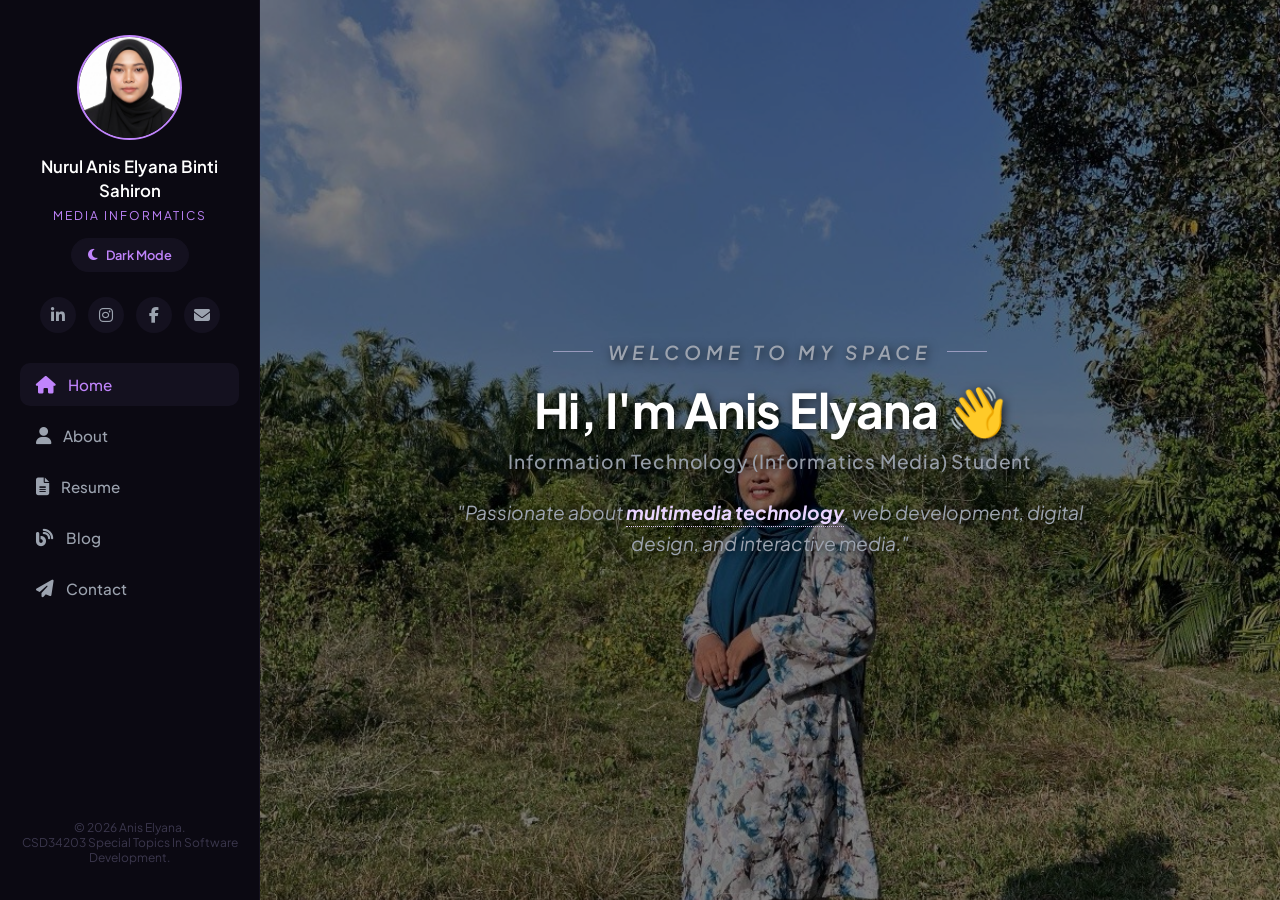
<file: index.html>
<!DOCTYPE html>
<html lang="ms">
<head>
    <meta charset="UTF-8">
    <meta name="viewport" content="width=device-width, initial-scale=1.0">
    <title>Portfolio Nurul Anis Elyana</title>
    <link rel="preconnect" href="https://fonts.googleapis.com">
    <link rel="preconnect" href="https://fonts.gstatic.com" crossorigin>
    <link href="https://fonts.googleapis.com/css2?family=Plus+Jakarta+Sans:wght@400;500;600;700&display=swap" rel="stylesheet">
    
    <link rel="stylesheet" href="style.css?v=12.6_premium">
    <link rel="stylesheet" href="https://cdnjs.cloudflare.com/ajax/libs/font-awesome/6.4.0/css/all.min.css">
    
    <style>
        :root {
            --hero-text-main: #ffffff;
            --hero-text-muted: rgba(255, 255, 255, 0.9);
            --hero-text-sub: rgba(255, 255, 255, 0.75);
            --hero-accent: #e9d5ff;
            --hero-shadow: 2px 2px 10px rgba(0, 0, 0, 0.7);
            --hero-line: rgba(233, 213, 255, 0.5);
            --hero-overlay-bg: rgba(0, 0, 0, 0.5);
            --hero-card-bg: rgba(255, 255, 255, 0.04);
            --hero-card-border: rgba(255, 255, 255, 0.08);
            --hero-pill-bg: rgba(255, 255, 255, 0.08);
            --hero-pill-border: rgba(255, 255, 255, 0.12);
            --card-gradient-accent: linear-gradient(135deg, #a78bfa, #7c3aed);
        }

        body.light-mode {
            --hero-text-main: #2d264d;
            --hero-text-muted: #433966;
            --hero-text-sub: #554a7c;
            --hero-accent: #7c3aed;
            --hero-shadow: none;
            --hero-line: rgba(124, 58, 237, 0.3);
            --hero-overlay-bg: rgba(255, 255, 255, 0.35);
            --hero-card-bg: rgba(45, 38, 77, 0.03);
            --hero-card-border: rgba(45, 38, 77, 0.08);
            --hero-pill-bg: rgba(45, 38, 77, 0.05);
            --hero-pill-border: rgba(45, 38, 77, 0.08);
            --card-gradient-accent: linear-gradient(135deg, #7c3aed, #4c1d95);
        }

        .premium-layout-card {
            background: var(--hero-card-bg);
            border: 1px solid var(--hero-card-border);
            border-radius: 16px;
            backdrop-filter: blur(10px);
            -webkit-backdrop-filter: blur(10px);
            transition: all 0.4s cubic-bezier(0.16, 1, 0.3, 1);
        }

        .premium-layout-card:hover {
            transform: translateY(-2px);
            border-color: rgba(167, 139, 250, 0.4);
            box-shadow: 0 12px 30px rgba(0, 0, 0, 0.2);
        }

        .hero-premium-card {
            backdrop-filter: blur(12px) saturate(160%);
            -webkit-backdrop-filter: blur(12px) saturate(160%);
            transition: all 0.4s cubic-bezier(0.16, 1, 0.3, 1);
        }
        
        .hero-premium-card:hover {
            transform: translateY(-4px);
            border-color: var(--hero-accent) !important;
            box-shadow: 0 10px 25px rgba(0,0,0,0.1);
        }

        .skill-pill {
            display: inline-flex;
            align-items: center;
            gap: 8px;
            background: var(--hero-pill-bg);
            border: 1px solid var(--hero-pill-border);
            color: var(--hero-text-main);
            padding: 8px 14px;
            border-radius: 30px;
            font-size: 0.85rem;
            font-weight: 500;
            transition: all 0.2s ease;
        }

        .skill-pill i {
            color: var(--hero-accent);
            font-size: 0.9rem;
        }

        .resume-badge {
            background: var(--hero-pill-bg);
            border: 1px solid var(--hero-pill-border);
            color: var(--hero-text-main);
            padding: 8px 12px;
            border-radius: 8px;
            font-size: 0.85rem;
            font-weight: 500;
            display: inline-flex;
            align-items: center;
            gap: 8px;
        }
        
        .competency-item {
            padding: 16px;
            border-radius: 12px;
            background: rgba(255, 255, 255, 0.01);
            border: 1px solid var(--hero-card-border);
        }
        
        .competency-item ul {
            margin: 8px 0 0 0;
            padding-left: 20px;
            color: var(--hero-text-sub);
            font-size: 0.9rem;
            line-height: 1.6;
        }
    </style>
</head>
<body>

    <aside class="sidebar">
        <div class="sidebar-profile">
            <div class="profile-img-container">
                <img src="images/profile.jpeg" alt="Anis" class="profile-img">
            </div>
            <h2>Nurul Anis Elyana Binti Sahiron</h2>
            <p class="profile-tag">Media Informatics</p>
            
            <button id="theme-toggle" class="theme-btn">
                <i class="fas fa-moon"></i> <span id="theme-text">Dark Mode</span>
            </button>
        </div>
        
        <div class="social-icons">
            <a href="https://www.linkedin.com/login" target="_blank" title="Log Masuk LinkedIn"><i class="fab fa-linkedin-in"></i></a>
            <a href="https://www.instagram.com/accounts/login/" target="_blank" title="Log Masuk Instagram"><i class="fab fa-instagram"></i></a>
            <a href="https://www.facebook.com/login/" target="_blank" title="Log Masuk Facebook"><i class="fab fa-facebook-f"></i></a>
            <a href="mailto:anisn3823@gmail.com" title="Emel Rasmi"><i class="fas fa-envelope"></i></a>
        </div>

        <nav class="nav-menu">
    <ul>
        <li><a href="#home"><i class="fas fa-home" style="margin-right: 12px;"></i><span class="menu-text">Home</span></a></li>
        <li><a href="#about"><i class="fas fa-user" style="margin-right: 12px;"></i><span class="menu-text">About</span></a></li>
        <li><a href="#resume"><i class="fas fa-file-alt" style="margin-right: 12px;"></i><span class="menu-text">Resume</span></a></li>
        <li><a href="#articles"><i class="fas fa-blog" style="margin-right: 12px;"></i><span class="menu-text">Blog</span></a></li>
        <li><a href="#contact"><i class="fas fa-paper-plane" style="margin-right: 12px;"></i><span class="menu-text">Contact</span></a></li>
    </ul>
</nav>

        <div class="sidebar-footer">
            <p>© 2026 Anis Elyana.<br>CSD34203 Special Topics In Software Development.</p>
        </div>
    </aside>
        
    <div class="content-container">
        
       <main class="page-section-hero" id="home">
    <div class="hero-overlay"></div>
    
    <div class="hero-text">
        <div class="welcome-container">
            <span class="hero-line-element"></span>
            <p class="welcome-sub">Welcome to my space</p>
            <span class="hero-line-element"></span>
        </div>

        <h1 class="hero-title">Hi, I'm Anis Elyana 👋</h1>
        
        <p class="hero-subtitle">Information Technology (Informatics Media) Student</p>
        
        <p class="hero-quote">
            "Passionate about <span class="highlight">multimedia technology</span>, web development, digital design, and interactive media."
        </p>
    </div>
</main>
       <!-- ==================== ABOUT SECTION ==================== -->
<section class="page-section" id="about" style="padding: 60px 0;">
    <h2 style="font-size: 2rem; font-weight: 700; letter-spacing: -0.5px; margin-bottom: 6px;">About Me</h2>
    <div style="width: 32px; height: 3px; background: var(--card-gradient-accent); border-radius: 2px; margin-bottom: 35px;"></div>
    
    <div class="wow-grid" style="display: flex; flex-direction: column; gap: 24px;">
        <!-- Kad Utama: Pengenalan Diri -->
        <div class="premium-layout-card" style="padding: 32px 36px;">
            <p style="line-height: 1.8; font-size: 1.05rem; margin-bottom: 20px; color: var(--hero-text-main);">
                My name is <strong style="color: var(--hero-accent); font-weight: 600;">Nurul Anis Elyana Binti Sahiron</strong>. I am a student of Bachelor of Information Technology (Media Informatics). I am interested in web development, multimedia, and augmented reality (AR) technology.
            </p>
            <p style="line-height: 1.8; font-size: 1.05rem; margin-bottom: 0; color: var(--hero-text-sub);">
                I enjoy learning new skills in programming, UI design, and software development. I am a hardworking and creative person who likes to explore new ideas and improve my technical skills for future career opportunities.
            </p>
        </div>

        <!-- Kad Bahagian Bawah -->
        <div style="display: flex; flex-wrap: wrap; gap: 24px; width: 100%;">
            <!-- Kad Kiri: Alatan Pembangunan & Multimedia -->
            <div class="premium-layout-card" style="flex: 1; min-width: 300px; padding: 28px 30px; position: relative; overflow: hidden;">
                <div style="position: absolute; left: 0; top: 0; bottom: 0; width: 4px; background: var(--card-gradient-accent);"></div>
                <h3 style="font-size: 1.15rem; font-weight: 700; margin-top: 0; margin-bottom: 14px; display: flex; align-items: center; gap: 12px; color: var(--hero-text-main);">
                    <span style="display: inline-flex; align-items: center; justify-content: center; width: 32px; height: 32px; background: rgba(167, 139, 250, 0.1); border-radius: 8px;">
                        <i class="fas fa-cubes" style="color: var(--hero-accent);"></i>
                    </span>
                    Development & Multimedia
                </h3>
                <p style="font-size: 0.95rem; color: var(--hero-text-sub); line-height: 1.7; margin: 0;">
                    Experience using Unity, Vuforia, Maya, Blender, Adobe Animate, and Canva for creating interactive, 3D assets, and multimedia experiences.
                </p>
            </div>
            
            <!-- Kad Kanan: Pengaturcaraan Web & GitHub -->
            <div class="premium-layout-card" style="flex: 1; min-width: 300px; padding: 28px 30px;">
                <h3 style="font-size: 1.15rem; font-weight: 700; margin-top: 0; margin-bottom: 14px; display: flex; align-items: center; gap: 12px; color: var(--hero-text-main);">
                    <span style="display: inline-flex; align-items: center; justify-content: center; width: 32px; height: 32px; background: rgba(167, 139, 250, 0.1); border-radius: 8px;">
                        <i class="fas fa-code" style="color: var(--hero-accent);"></i>
                    </span>
                    Web & Source Control
                </h3>
                <p style="font-size: 0.95rem; color: var(--hero-text-sub); line-height: 1.7; margin: 0;">
                    Proficient in foundational web technologies including HTML, CSS, and JavaScript, alongside Version Control using GitHub for academic projects.
                </p>
            </div>
        </div>
    </div>
</section>

        <!-- ==================== RESUME SECTION ==================== -->
        <section class="page-section" id="resume" style="padding: 60px 0;">
            <h2 style="font-size: 2rem; font-weight: 700; letter-spacing: -0.5px; margin-bottom: 6px;">Resume</h2>
            <div style="width: 32px; height: 3px; background: var(--card-gradient-accent); border-radius: 2px; margin-bottom: 35px;"></div>
            
            <div style="display: flex; flex-direction: column; gap: 30px;">
                
                <!-- 1. EDUCATION -->
                <div class="premium-layout-card" style="padding: 28px 30px;">
                    <h3 style="font-size: 1.2rem; font-weight: 700; margin-top: 0; margin-bottom: 16px; color: var(--hero-text-main); display: flex; align-items: center; gap: 10px;">
                        <i class="fas fa-graduation-cap" style="color: var(--hero-accent);"></i> Education
                    </h3>
                    <h4 style="font-size: 1.1rem; font-weight: 700; color: var(--hero-text-main); margin: 0 0 4px 0;">
                        Bachelor of Information Technology (Media Informatics) with Honours
                    </h4>
                    <p style="font-size: 0.95rem; color: var(--hero-text-sub); margin: 0 0 20px 0; font-weight: 500;">
                        Universiti Sultan Zainal Abidin (UniSZA) <span style="color: var(--hero-accent); margin-left: 8px;">• 2023 – 2027</span>
                    </p>
                    
                    <h5 style="font-size: 0.9rem; font-weight: 700; color: var(--hero-text-main); margin: 0 0 12px 0; text-transform: uppercase; letter-spacing: 0.5px;">
                        Areas of Study:
                    </h5>
                    <div style="display: flex; flex-wrap: wrap; gap: 10px;">
                        <span class="resume-badge"><i class="fas fa-photo-video" style="color: var(--hero-accent);"></i> Interactive Multimedia</span>
                        <span class="resume-badge"><i class="fas fa-mobile-alt" style="color: var(--hero-accent);"></i> Web and Mobile Application Development</span>
                        <span class="resume-badge"><i class="fas fa-window-restore" style="color: var(--hero-accent);"></i> UI/UX Design</span>
                        <span class="resume-badge"><i class="fas fa-vr-cardboard" style="color: var(--hero-accent);"></i> Augmented Reality (AR) & Virtual Reality (VR)</span>
                        <span class="resume-badge"><i class="fas fa-cubes" style="color: var(--hero-accent);"></i> Digital Content Creation</span>
                        <span class="resume-badge"><i class="fas fa-users" style="color: var(--hero-accent);"></i> Human-Computer Interaction</span>
                    </div>
                </div>

                <!-- 2. CAREER OBJECTIVE -->
                <div class="premium-layout-card" style="padding: 28px 32px;">
                    <h3 style="font-size: 1.2rem; font-weight: 700; margin-top: 0; margin-bottom: 14px; color: var(--hero-text-main); display: flex; align-items: center; gap: 10px;">
                        <i class="fas fa-bullseye" style="color: var(--hero-accent); font-size: 1.1rem;"></i> Career Objective
                    </h3>
                    <p style="font-size: 1rem; color: var(--hero-text-sub); line-height: 1.7; margin: 0;">
                        I am a Bachelor of Information Technology (Media Informatics) student with a strong interest in multimedia technology, interactive media development, UI/UX design, and Augmented Reality applications. I am passionate about creating engaging digital experiences that combine creativity and technology to solve real-world problems.
                    </p>
                </div>

                <!-- 3. CORE COMPETENCIES -->
                <div class="premium-layout-card" style="padding: 28px 30px;">
                    <h3 style="font-size: 1.2rem; font-weight: 700; margin-top: 0; margin-bottom: 20px; color: var(--hero-text-main); display: flex; align-items: center; gap: 10px;">
                        <i class="fas fa-tools" style="color: var(--hero-accent);"></i> Core Competencies
                    </h3>
                    
                    <div style="display: grid; grid-template-columns: repeat(auto-fit, minmax(300px, 1fr)); gap: 16px;">
                        <div class="competency-item">
                            <h4 style="font-size: 1rem; font-weight: 700; color: var(--hero-accent); margin: 0;">Augmented Reality Development</h4>
                            <ul>
                                <li>Developing AR applications using Unity 3D and Vuforia Engine</li>
                                <li>Creating interactive learning experiences with 3D content</li>
                                <li>Integrating digital content into real-world environments</li>
                            </ul>
                        </div>
                        <div class="competency-item">
                            <h4 style="font-size: 1rem; font-weight: 700; color: var(--hero-accent); margin: 0;">UI/UX Design</h4>
                            <ul>
                                <li>Designing intuitive and user-friendly interfaces</li>
                                <li>Creating wireframes, prototypes, and visual layouts</li>
                                <li>Developing modern flat-vector illustrations and digital assets</li>
                            </ul>
                        </div>
                        <div class="competency-item">
                            <h4 style="font-size: 1rem; font-weight: 700; color: var(--hero-accent); margin: 0;">Web Development</h4>
                            <ul>
                                <li>Building responsive websites using HTML, CSS, and JavaScript</li>
                                <li>Designing visually appealing and functional web interfaces</li>
                                <li>Implementing interactive features to enhance user experience</li>
                            </ul>
                        </div>
                        <div class="competency-item">
                            <h4 style="font-size: 1rem; font-weight: 700; color: var(--hero-accent); margin: 0;">Multimedia Production</h4>
                            <ul>
                                <li>Planning storyboards and organizing multimedia content</li>
                                <li>Producing and editing awareness and educational videos</li>
                                <li>Developing engaging multimedia presentations and digital content</li>
                            </ul>
                        </div>
                        <div class="competency-item">
                            <h4 style="font-size: 1rem; font-weight: 700; color: var(--hero-accent); margin: 0;">Virtual Reality Development</h4>
                            <ul>
                                <li>Designing immersive VR learning environments</li>
                                <li>Creating interactive virtual experiences using Unity 3D</li>
                                <li>Integrating 3D assets and user interactions in virtual spaces</li>
                            </ul>
                        </div>
                        <div class="competency-item">
                            <h4 style="font-size: 1rem; font-weight: 700; color: var(--hero-accent); margin: 0;">Digital Content Creation</h4>
                            <ul>
                                <li>Producing creative visual and multimedia materials</li>
                                <li>Designing content for educational and promotional purposes</li>
                                <li>Combining technology and creativity to communicate ideas effectively</li>
                            </ul>
                        </div>
                    </div>
                </div>

                <!-- 4. TOOLS & TECHNOLOGIES -->
                <div class="premium-layout-card" style="padding: 28px 32px;">
                    <h3 style="font-size: 1.2rem; font-weight: 700; margin-top: 0; margin-bottom: 20px; color: var(--hero-text-main); display: flex; align-items: center; gap: 10px;">
                        <i class="fas fa-laptop-code" style="color: var(--hero-accent);"></i> Tools & Technologies
                    </h3>
                    
                    <div style="display: grid; grid-template-columns: repeat(auto-fit, minmax(160px, 1fr)); gap: 20px;">
                        <div>
                            <h4 style="font-size: 0.85rem; color: var(--hero-text-muted); text-transform: uppercase; letter-spacing: 0.5px; margin: 0 0 10px 0;">AR/VR Dev</h4>
                            <div style="display: flex; flex-direction: column; gap: 6px;">
                                <span class="resume-badge"><i class="fab fa-unity" style="color:#4ade80;"></i> Unity 3D</span>
                                <span class="resume-badge"><i class="fas fa-cube" style="color:#60a5fa;"></i> Vuforia Engine</span>
                                <span class="resume-badge"><i class="fas fa-shapes" style="color:orange;"></i> Blender</span>
                                <span class="resume-badge"><i class="fas fa-bezier-curve" style="color:#2dd4bf;"></i> Maya</span>
                            </div>
                        </div>
                        <div>
                            <h4 style="font-size: 0.85rem; color: var(--hero-text-muted); text-transform: uppercase; letter-spacing: 0.5px; margin: 0 0 10px 0;">Programming</h4>
                            <div style="display: flex; flex-direction: column; gap: 6px;">
                                <span class="resume-badge"><i class="fas fa-code" style="color:#c084fc;"></i> C# Scripting</span>
                                <span class="resume-badge"><i class="fab fa-js-square" style="color:#fbbf24;"></i> JavaScript</span>
                            </div>
                        </div>
                        <div>
                            <h4 style="font-size: 0.85rem; color: var(--hero-text-muted); text-transform: uppercase; letter-spacing: 0.5px; margin: 0 0 10px 0;">Design Tools</h4>
                            <div style="display: flex; flex-direction: column; gap: 6px;">
                                <span class="resume-badge"><i class="fab fa-figma" style="color:#ff7262;"></i> Figma</span>
                                <span class="resume-badge"><i class="fas fa-pen-nib" style="color:#fbbf24;"></i> Illustrator</span>
                                <span class="resume-badge"><i class="fas fa-running" style="color:#f87171;"></i> Adobe Animate</span>
                            </div>
                        </div>
                        <div>
                            <h4 style="font-size: 0.85rem; color: var(--hero-text-muted); text-transform: uppercase; letter-spacing: 0.5px; margin: 0 0 10px 0;">Production</h4>
                            <div style="display: flex; flex-direction: column; gap: 6px;">
                                <span class="resume-badge"><i class="fas fa-video" style="color:#f87171;"></i> Video Production</span>
                                <span class="resume-badge"><i class="fas fa-map" style="color:#2dd4bf;"></i> Storyboarding</span>
                            </div>
                        </div>
                    </div>
                </div>

                <!-- 5. PROFESSIONAL SKILLS -->
                <div class="premium-layout-card" style="padding: 26px 28px;">
                    <h3 style="font-size: 1.15rem; font-weight: 700; margin-top: 0; margin-bottom: 16px; color: var(--hero-text-main); display: flex; align-items: center; gap: 10px;">
                        <i class="fas fa-star" style="color: var(--hero-accent);"></i> Professional Skills
                    </h3>
                    <div style="display: flex; flex-wrap: wrap; gap: 8px;">
                        <span class="skill-pill">Creative Problem Solving</span>
                        <span class="skill-pill">Team Collaboration</span>
                        <span class="skill-pill">Project Management</span>
                        <span class="skill-pill">Visual Communication</span>
                        <span class="skill-pill">Digital Content Creation</span>
                        <span class="skill-pill">Critical Thinking</span>
                        <span class="skill-pill">Presentation Skills</span>
                    </div>
                </div>

                <div style="text-align: center; margin-top: 10px;">
                    <a href="resume.pdf" download class="download-btn" style="padding: 12px 30px; font-weight: 600; letter-spacing: 0.5px;">
                        <i class="fas fa-download"></i> Download Full CV (PDF)
                    </a>
                </div>

            </div>
        </section>

        <!-- ==================== BLOG SECTION ==================== -->

       <section class="page-section" id="articles" style="padding: 60px 0;">
    <h2 style="font-size: 2rem; font-weight: 700; letter-spacing: -0.5px; margin-bottom: 6px;">Academic Projects & Insights</h2>
    <div style="width: 32px; height: 3px; background: var(--card-gradient-accent); border-radius: 2px; margin-bottom: 35px;"></div>
    
    <div class="wow-grid" style="display: grid; grid-template-columns: repeat(auto-fit, minmax(340px, 1fr)); gap: 24px;">
        
        <div class="premium-layout-card" style="padding: 0; position: relative; overflow: hidden;">
            <img src="gambar-ar.png" alt="AR Project" style="width: 100%; height: 180px; object-fit: cover;">
            <div style="padding: 24px;">
                <span style="display: inline-block; font-size: 0.75rem; font-weight: 700; text-transform: uppercase; color: var(--hero-accent); background: rgba(167, 139, 250, 0.1); padding: 4px 10px; border-radius: 6px; margin-bottom: 12px;">Augmented Reality</span>
                <h3 style="font-size: 1.2rem; font-weight: 700; margin: 0 0 12px 0; color: var(--hero-text-main);">AR IsyaratKu</h3>
                <p style="font-size: 0.95rem; color: var(--hero-text-sub); line-height: 1.6; margin-bottom: 16px;">An educational Augmented Reality application designed to help users learn sign language through interactive 3D experiences.</p>
                <a href="artikel-ar.html" style="color: var(--hero-accent); text-decoration: none; font-weight: 600; font-size: 0.9rem;">Read More →</a>
            </div>
        </div>

        <div class="premium-layout-card" style="padding: 0; position: relative; overflow: hidden;">
            <img src="gambar-3d.jpg" alt="3D Animation" style="width: 100%; height: 180px; object-fit: cover;">
            <div style="padding: 24px;">
                <span style="display: inline-block; font-size: 0.75rem; font-weight: 700; text-transform: uppercase; color: var(--hero-accent); background: rgba(167, 139, 250, 0.1); padding: 4px 10px; border-radius: 6px; margin-bottom: 12px;">3D Animation</span>
                <h3 style="font-size: 1.2rem; font-weight: 700; margin: 0 0 12px 0; color: var(--hero-text-main);">3D Room Transformation Animation</h3>
                <p style="font-size: 0.95rem; color: var(--hero-text-sub); line-height: 1.6; margin-bottom: 16px;">A messy room is transformed into a clean, organized, and attractive space using 3D animation techniques.</p>
                <a href="artikel-3d.html" style="color: var(--hero-accent); text-decoration: none; font-weight: 600; font-size: 0.9rem;">Read More →</a>
            </div>
        </div>

        <div class="premium-layout-card" style="padding: 0; position: relative; overflow: hidden;">
            <img src="gambar-web.jpg" alt="Web Dev" style="width: 100%; height: 180px; object-fit: cover;">
            <div style="padding: 24px;">
                <span style="display: inline-block; font-size: 0.75rem; font-weight: 700; text-transform: uppercase; color: var(--hero-accent); background: rgba(167, 139, 250, 0.1); padding: 4px 10px; border-radius: 6px; margin-bottom: 12px;">Web Development</span>
                <h3 style="font-size: 1.2rem; font-weight: 700; margin: 0 0 12px 0; color: var(--hero-text-main);">FluffyCones Website</h3>
                <p style="font-size: 0.95rem; color: var(--hero-text-sub); line-height: 1.6; margin-bottom: 16px;">A business website developed for an ice cream company, focusing on user experience and digital marketing.</p>
                <a href="artikel-web.html" style="color: var(--hero-accent); text-decoration: none; font-weight: 600; font-size: 0.9rem;">Read More →</a>
            </div>
        </div>

    </div>
</section>
        
<!-- ==================== CONTACT SECTION ==================== -->
<section class="page-section" id="contact" style="padding: 60px 0;">
    <h2 style="font-size: 2rem; font-weight: 700; letter-spacing: -0.5px; margin-bottom: 6px;">Contact Me</h2>
    <div style="width: 32px; height: 3px; background: var(--card-gradient-accent); border-radius: 2px; margin-bottom: 35px;"></div>

    <div class="wow-grid" style="display: flex; flex-wrap: wrap; gap: 32px; align-items: flex-start;">
        
        <div style="flex: 1; min-width: 280px; display: flex; flex-direction: column; gap: 20px;">
            
            <div class="premium-layout-card" style="padding: 24px 28px; display: flex; align-items: center; gap: 20px; position: relative; overflow: hidden;">
                <div style="position: absolute; left: 0; top: 0; bottom: 0; width: 4px; background: var(--card-gradient-accent);"></div>
                <span style="display: inline-flex; align-items: center; justify-content: center; width: 44px; height: 44px; background: rgba(167, 139, 250, 0.1); border-radius: 10px;">
                    <i class="fas fa-envelope" style="color: var(--hero-accent); font-size: 1.2rem;"></i>
                </span>
                <div>
                    <h4 style="margin: 0 0 4px 0; font-size: 0.9rem; text-transform: uppercase; letter-spacing: 1px; color: var(--hero-text-sub);">Email</h4>
                    <a href="mailto:anisn3823@gmail.com" style="color: var(--hero-text-main); font-size: 1.05rem; text-decoration: none; font-weight: 500; transition: color 0.2s;">anisn3823@gmail.com</a>
                </div>
            </div>

            <div class="premium-layout-card" style="padding: 24px 28px; display: flex; align-items: center; gap: 20px; position: relative; overflow: hidden;">
                <div style="position: absolute; left: 0; top: 0; bottom: 0; width: 4px; background: var(--card-gradient-accent);"></div>
                <span style="display: inline-flex; align-items: center; justify-content: center; width: 44px; height: 44px; background: rgba(167, 139, 250, 0.1); border-radius: 10px;">
                    <i class="fas fa-phone-alt" style="color: var(--hero-accent); font-size: 1.2rem;"></i>
                </span>
                <div>
                    <h4 style="margin: 0 0 4px 0; font-size: 0.9rem; text-transform: uppercase; letter-spacing: 1px; color: var(--hero-text-sub);">Phone Number</h4>
                    <a href="tel:+60133667229" style="color: var(--hero-text-main); font-size: 1.05rem; text-decoration: none; font-weight: 500; transition: color 0.2s;">+60 13-3667229</a>
                </div>
            </div>

        </div>

        <div class="premium-layout-card" style="flex: 1.5; min-width: 320px; padding: 36px;">
            <h3 style="font-size: 1.3rem; font-weight: 700; margin-top: 0; margin-bottom: 24px; color: var(--hero-text-main); display: flex; align-items: center; gap: 10px;">
                <i class="far fa-paper-plane" style="color: var(--hero-accent); font-size: 1.1rem;"></i> Send a Message
            </h3>
            
            <form action="#" method="POST" style="display: flex; flex-direction: column; gap: 20px;">
                <div style="display: flex; flex-direction: column; gap: 8px;">
                    <label style="font-size: 0.9rem; font-weight: 500; color: var(--hero-text-main);">Full Name</label>
                    <input type="text" class="contact-input" placeholder="Your Name" required 
                           style="width: 100%; padding: 12px 16px; background: rgba(255, 255, 255, 0.03); border: 1px solid rgba(255, 255, 255, 0.08); border-radius: 8px; color: #ffffff; font-size: 0.95rem; outline: none; box-sizing: border-box;">
                </div>

                <div style="display: flex; flex-direction: column; gap: 8px;">
                    <label style="font-size: 0.9rem; font-weight: 500; color: var(--hero-text-main);">Email Address</label>
                    <input type="email" class="contact-input" placeholder="your.email@example.com" required 
                           style="width: 100%; padding: 12px 16px; background: rgba(255, 255, 255, 0.03); border: 1px solid rgba(255, 255, 255, 0.08); border-radius: 8px; color: #ffffff; font-size: 0.95rem; outline: none; box-sizing: border-box;">
                </div>

                <div style="display: flex; flex-direction: column; gap: 8px;">
                    <label style="font-size: 0.9rem; font-weight: 500; color: var(--hero-text-main);">Message</label>
                    <textarea rows="5" class="contact-input" placeholder="Write your message here..." required 
                              style="width: 100%; padding: 12px 16px; background: rgba(255, 255, 255, 0.03); border: 1px solid rgba(255, 255, 255, 0.08); border-radius: 8px; color: #ffffff; font-size: 0.95rem; outline: none; resize: vertical; box-sizing: border-box; line-height: 1.5;"></textarea>
                </div>

                <button type="submit" class="btn-submit-contact" 
                        style="margin-top: 10px; align-self: flex-start; padding: 12px 28px; background: var(--card-gradient-accent); border: none; border-radius: 8px; color: #ffffff; font-size: 0.95rem; font-weight: 600; cursor: pointer; transition: opacity 0.2s; display: inline-flex; align-items: center; justify-content: center;">
                    Send Message
                </button>
            </form>
        </div>

    </div>
</section>

    <!-- ==================== JAVASCRIPT LOGIC ==================== -->
    <script>
        function kemaskiniMenuAktif() {
            const hash = window.location.hash || '#home';
            document.querySelectorAll('.nav-menu ul li').forEach(li => {
                const link = li.querySelector('a');
                if (link && link.getAttribute('href') === hash) {
                    li.classList.add('active');
                } else {
                    li.classList.remove('active');
                }
            });
        }
        window.addEventListener('hashchange', kemaskiniMenuAktif);
        window.addEventListener('load', kemaskiniMenuAktif);

        const themeToggleBtn = document.getElementById('theme-toggle');
        const themeIcon = themeToggleBtn.querySelector('i');
        const themeText = document.getElementById('theme-text');

        if (localStorage.getItem('theme') === 'light') {
            document.body.classList.add('light-mode');
            themeIcon.classList.replace('fa-moon', 'fa-sun');
            themeText.textContent = 'Light Mode';
        }

        themeToggleBtn.addEventListener('click', () => {
            document.body.classList.toggle('light-mode');
            
            if (document.body.classList.contains('light-mode')) {
                themeIcon.classList.replace('fa-moon', 'fa-sun');
                themeText.textContent = 'Light Mode';
                localStorage.setItem('theme', 'light');
            } else {
                themeIcon.classList.replace('fa-sun', 'fa-moon');
                themeText.textContent = 'Dark Mode';
                localStorage.setItem('theme', 'dark');
            }
        });
    </script>

    
</body>
</html>
</file>
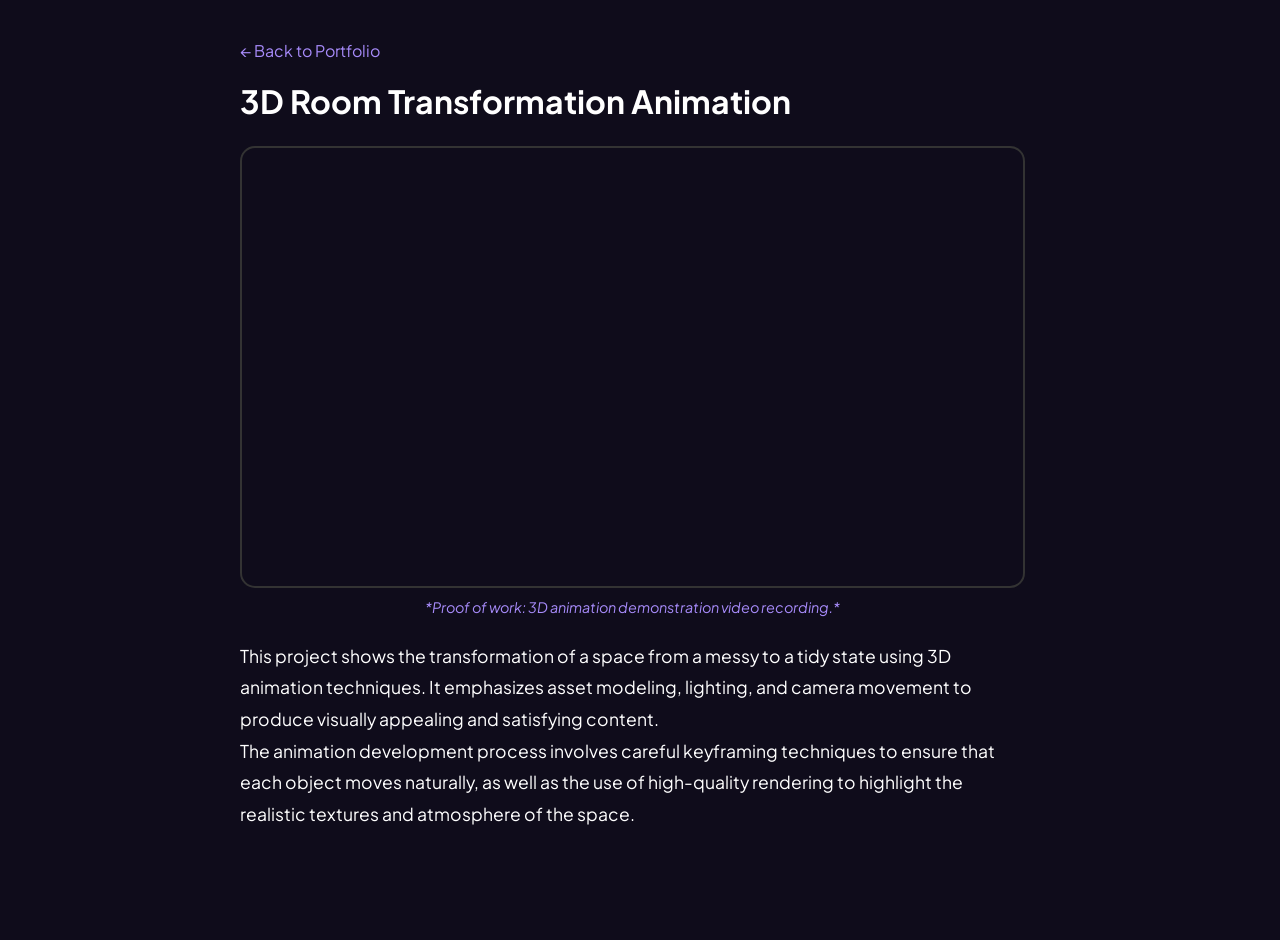
<file: artikel-3d.html>
<!DOCTYPE html>
<html>
<head>
    <title>3D Room Transformation | Project Details</title>
    <link rel="stylesheet" href="style.css">
    <style>
        /* Styling Scrollbar untuk nampak moden */
        .content-container::-webkit-scrollbar { width: 8px; }
        .content-container::-webkit-scrollbar-track { background: #1e1b39; border-radius: 10px; }
        .content-container::-webkit-scrollbar-thumb { background: #a78bfa; border-radius: 10px; }
        .content-container::-webkit-scrollbar-thumb:hover { background: #8b5cf6; }
    </style>
</head>
<body style="padding: 40px; background: #0f0c1b; color: #fff; font-family: sans-serif; height: 100vh; overflow: hidden;">

    <div class="content-container" style="max-width: 800px; margin: auto; height: 90vh; overflow-y: auto; padding-right: 15px;">
        
        <a href="index.html#articles" style="color: #a78bfa; text-decoration: none;">← Back to Portfolio</a>
        
        <h1 style="margin-top: 20px;">3D Room Transformation Animation</h1>
        
        <div style="margin: 25px 0; text-align: center;">
            <div style="width: 100%; aspect-ratio: 16/9; border: 2px solid #333; border-radius: 15px; overflow: hidden;">
                <iframe width="100%" height="100%" 
                    src="https://www.youtube.com/embed/bRi2RkTkR80" 
                    title="YouTube video player" frameborder="0" 
                    allow="accelerometer; autoplay; clipboard-write; encrypted-media; gyroscope; picture-in-picture" 
                    allowfullscreen>
                </iframe>
            </div>
            <p style="font-size: 0.9rem; color: #a78bfa; margin-top: 10px; font-style: italic;">
                *Proof of work: 3D animation demonstration video recording.*
            </p>
        </div>

        <p style="font-size: 1.1rem; line-height: 1.8;">
            This project shows the transformation of a space from a messy to a tidy state using 3D animation techniques. It emphasizes asset modeling, lighting, and camera movement to produce visually appealing and satisfying content.
        </p>

        <p style="font-size: 1.1rem; line-height: 1.8;">
           The animation development process involves careful keyframing techniques to ensure that each object moves naturally, as well as the use of high-quality rendering to highlight the realistic textures and atmosphere of the space.
        </p>
    </div>

</body>
</html>
</file>
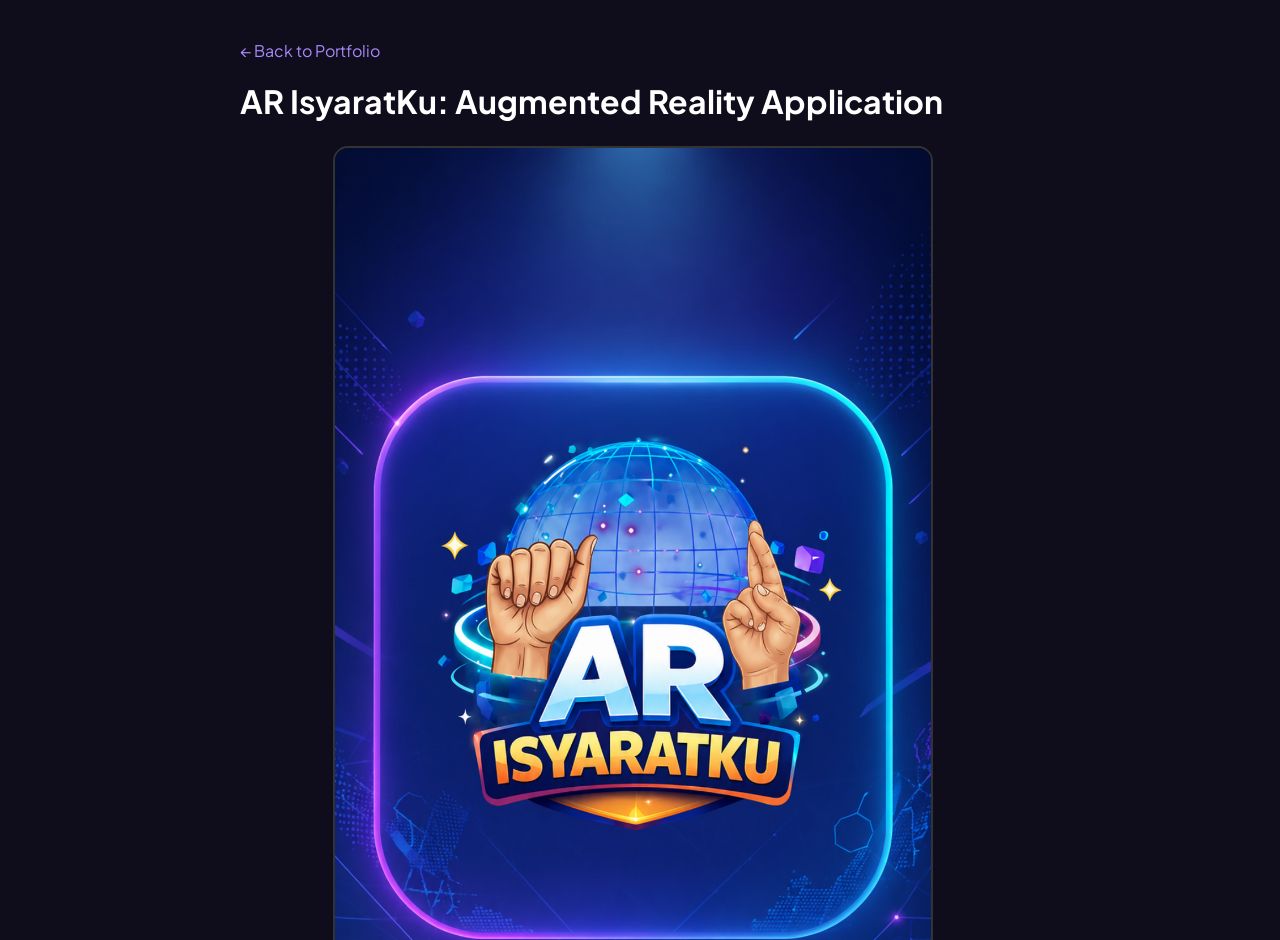
<file: artikel-ar.html>
<!DOCTYPE html>
<html>
<head>
    <title>AR IsyaratKu | Project Details</title>
    <link rel="stylesheet" href="style.css">
    <style>
        /* Styling Scrollbar untuk nampak moden */
        .content-container::-webkit-scrollbar { width: 8px; }
        .content-container::-webkit-scrollbar-track { background: #1e1b39; border-radius: 10px; }
        .content-container::-webkit-scrollbar-thumb { background: #a78bfa; border-radius: 10px; }
        .content-container::-webkit-scrollbar-thumb:hover { background: #8b5cf6; }
    </style>
</head>
<body style="padding: 40px; background: #0f0c1b; color: #fff; font-family: sans-serif; height: 100vh; overflow: hidden;">

    <div class="content-container" style="max-width: 800px; margin: auto; height: 90vh; overflow-y: auto; padding-right: 15px;">
        
        <a href="index.html#articles" style="color: #a78bfa; text-decoration: none;">← Back to Portfolio</a>
        
        <h1 style="margin-top: 20px;">AR IsyaratKu: Augmented Reality Application</h1>
        
        <div style="margin: 25px 0; text-align: center;">
            <img src="gambar-ar.png" alt="AR IsyaratKu Demo" 
                 style="width: 100%; max-width: 600px; border-radius: 15px; border: 2px solid #333; display: block; margin: 0 auto;">
            <p style="font-size: 0.9rem; color: #a78bfa; margin-top: 10px; font-style: italic;">
                *Proof of work: Real-time interaction exposure using Unity & Vuforia.*
            </p>
        </div>

        <p style="font-size: 1.1rem; line-height: 1.8;">
            This is an educational application that helps users learn Malaysian Sign Language (BIM). Powered by Unity and Vuforia technology, this application detects 3D hand movements to provide an interactive and effective learning experience.
        </p>

        <p style="font-size: 1.1rem; line-height: 1.8;">
            This project includes research phases, 3D model development, and C# code integration to ensure accurate movement detection. The application has been tested with various lighting angles to ensure maximum usability for people with disabilities.
    </div>

</body>
</html>
</file>
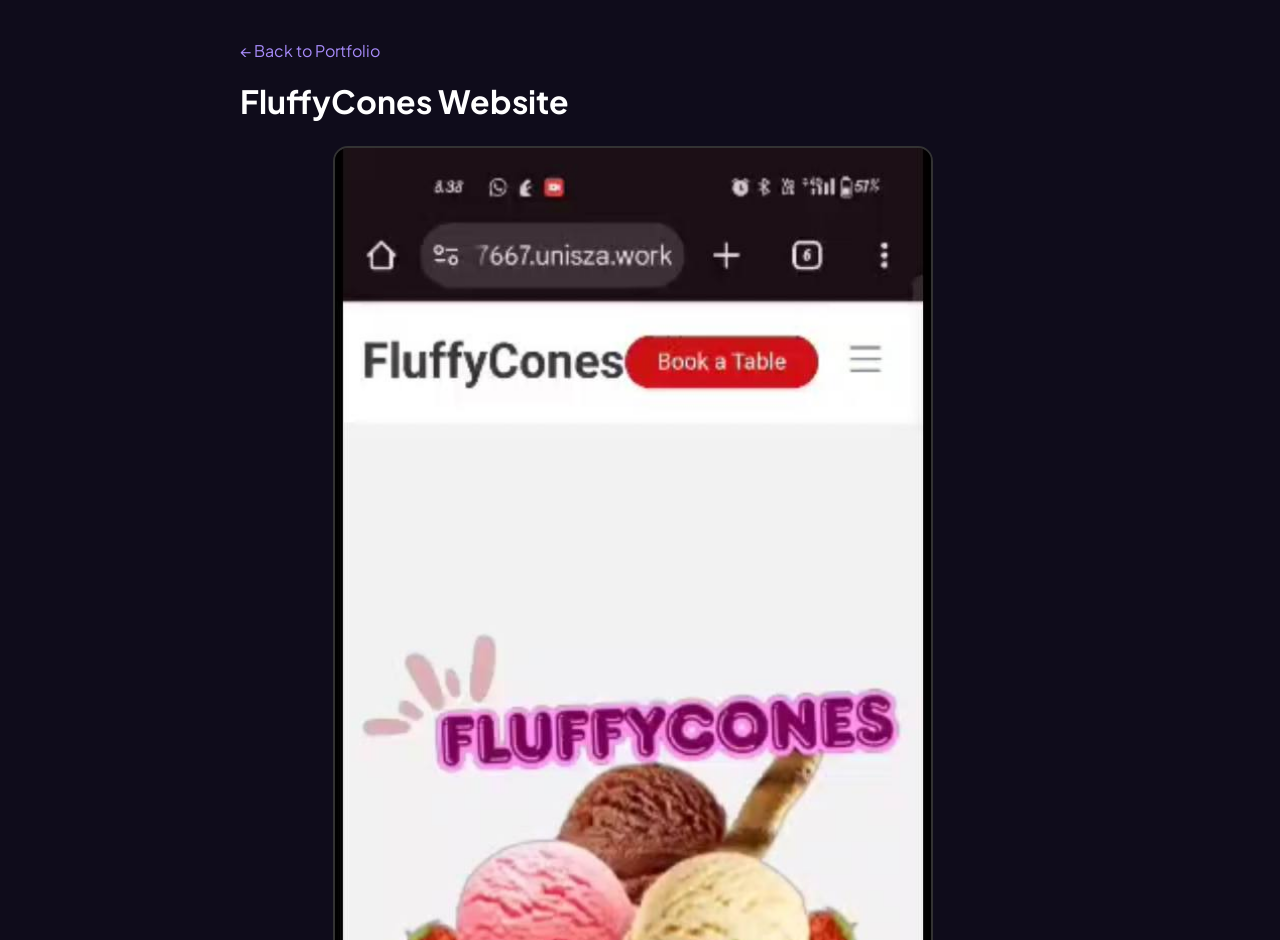
<file: artikel-web.html>
<!DOCTYPE html>
<html>
<head>
    <title>FluffyCones Website | Project Details</title>
    <link rel="stylesheet" href="style.css">
    <style>
        /* Styling Scrollbar untuk nampak moden dan sepadan dengan tema */
        .content-container::-webkit-scrollbar { width: 8px; }
        .content-container::-webkit-scrollbar-track { background: #1e1b39; border-radius: 10px; }
        .content-container::-webkit-scrollbar-thumb { background: #a78bfa; border-radius: 10px; }
        .content-container::-webkit-scrollbar-thumb:hover { background: #8b5cf6; }
    </style>
</head>
<body style="padding: 40px; background: #0f0c1b; color: #fff; font-family: sans-serif; height: 100vh; overflow: hidden;">

    <div class="content-container" style="max-width: 800px; margin: auto; height: 90vh; overflow-y: auto; padding-right: 15px;">
        
        <a href="index.html#articles" style="color: #a78bfa; text-decoration: none;">← Back to Portfolio</a>
        
        <h1 style="margin-top: 20px;">FluffyCones Website</h1>
        
        <div style="margin: 25px 0; text-align: center;">
            <img src="gambar-web.jpg" alt="FluffyCones Website Demo" 
                 style="width: 100%; max-width: 600px; border-radius: 15px; border: 2px solid #333; display: block; margin: 0 auto;">
            <p style="font-size: 0.9rem; color: #a78bfa; margin-top: 10px; font-style: italic;">
                *Proof of work: FluffyCones website interface focused on UX.*
            </p>
        </div>

        <p style="font-size: 1.1rem; line-height: 1.8;">
            This business website was developed specifically for an ice cream company to increase its online presence. The main focus of this project was on user-friendly design (UX), responsiveness across all devices, and integration of digital marketing strategies to attract customers.
        </p>

        <p style="font-size: 1.1rem; line-height: 1.8;">
            Key features include interactive menu display, simple ordering system, and website speed optimization to ensure a smooth user experience.
        </p>
    </div>

</body>
</html>
</file>
<file: style.css>
/* ==========================================================================
   0. IMPORT FONT PREMIUM & PEMBOLEHUBAH TEMA
   ========================================================================== */
@import url('https://fonts.googleapis.com/css2?family=Plus+Jakarta+Sans:wght@400;500;600;700&display=swap');

:root {
    --bg-primary: #050408;
    --bg-sidebar: #0b0912;
    --bg-card: #0b0912;
    --bg-container: #14111f;
    --text-main: #ffffff;
    --text-muted: #9ca3af;
    --border-color: #14111f;
    --accent-color: #c084fc;
    --accent-hover: #b388ff;
    --card-glow: rgba(192, 132, 252, 0.15);
}

/* Tetapan warna apabila Mod Cerah diaktifkan */
body.light-mode {
    --bg-primary: #f4f2f8;
    --bg-sidebar: #eadef7;
    --bg-card: #ffffff;
    --bg-container: #ede4f9;
    --text-main: #1c1921;
    --text-muted: #575361;
    --border-color: #d1c4e9;
    --accent-color: #7c4dff;
    --accent-hover: #6200ea;
    --card-glow: rgba(124, 77, 255, 0.12);
}

/* Gaya Butang Penukar Tema (Theme Toggle Button) */
.theme-btn {
    margin-top: 15px;
    background-color: var(--bg-container);
    color: var(--accent-color);
    border: 1px solid var(--border-color);
    padding: 8px 16px;
    border-radius: 20px;
    cursor: pointer;
    font-size: 0.8rem;
    font-weight: 600;
    display: inline-flex;
    align-items: center;
    gap: 8px;
    transition: all 0.3s cubic-bezier(0.25, 1, 0.5, 1);
}

.theme-btn:hover {
    transform: translateY(-2px) scale(1.02);
    box-shadow: 0 4px 12px var(--card-glow);
}


/* ==========================================================================
   1. STRUKTUR UTAMA & RUANG DESKTOP
   ========================================================================== */
* {
    margin: 0;
    padding: 0;
    box-sizing: border-box;
    font-family: 'Plus Jakarta Sans', 'Segoe UI', sans-serif;
}

body {
    display: flex;
    background-color: var(--bg-primary);
    color: var(--text-main);
    height: auto;
    overflow-y: auto;
    transition: background-color 0.4s ease, color 0.4s ease;
}

.sidebar {
    width: 260px;
    background-color: var(--bg-sidebar);
    display: flex;
    flex-direction: column;
    align-items: center;
    padding: 35px 20px;
    border-right: 1px solid var(--border-color);
    flex-shrink: 0;
    z-index: 100;
    transition: background-color 0.4s ease, border-color 0.4s ease;
}

.sidebar-profile {
    text-align: center;
    margin-bottom: 25px;
    width: 100%;
}

.profile-img-container {
    width: 105px;
    height: 105px;
    border-radius: 50%;
    border: 2px solid var(--accent-color);
    margin: 0 auto 15px auto;
    background-color: var(--bg-container);
    overflow: hidden;
    transition: border-color 0.4s ease;
}

.profile-img {
    width: 100%;
    height: 100%;
    object-fit: cover;
}

.sidebar-profile h2 {
    font-size: 1.05rem;
    font-weight: 600;
    line-height: 1.4;
}

.profile-tag {
    font-size: 0.75rem;
    color: var(--accent-color);
    text-transform: uppercase;
    letter-spacing: 2px;
    margin-top: 6px;
    transition: color 0.4s ease;
}

.social-icons {
    display: flex;
    gap: 12px;
    margin-bottom: 30px;
}

.social-icons a {
    color: var(--text-muted);
    background-color: var(--bg-container);
    width: 36px;
    height: 36px;
    border-radius: 50%;
    display: flex;
    justify-content: center;
    align-items: center;
    text-decoration: none;
    transition: all 0.3s cubic-bezier(0.25, 1, 0.5, 1);
}

.social-icons a:hover {
    color: #ffffff;
    background-color: var(--accent-color);
    transform: translateY(-3px);
}

body.light-mode .social-icons a:hover {
    color: #ffffff;
}

.nav-menu {
    width: 100%;
    flex-grow: 1;
}

.nav-menu ul {
    list-style: none;
}

.nav-menu ul li {
    margin-bottom: 8px;
}

.nav-menu ul li a {
    display: flex;
    align-items: center;
    padding: 12px 16px;
    color: var(--text-muted);
    text-decoration: none;
    font-size: 0.95rem;
    font-weight: 500;
    border-radius: 10px;
    transition: all 0.3s ease;
}

.nav-menu ul li.active a,
.nav-menu ul li:hover a {
    background-color: var(--bg-container);
    color: var(--accent-color);
}

.menu-icon {
    margin-right: 15px;
    font-size: 1.1rem;
}

.sidebar-footer {
    text-align: center;
    font-size: 0.75rem;
    color: #3b374d;
    transition: color 0.4s ease;
}

body.light-mode .sidebar-footer {
    color: #8c82a6;
}

/* --- KONTENA KANDUNGAN & ANIMASI GELESERAN --- */
.content-container {
    flex-grow: 1;
    min-height: 100vh;   /* Tukar 'height' kepada 'min-height' */
    position: relative;
    overflow-y: auto;
}

.page-section, 
.page-section-hero {
    position: absolute;
    top: 0;
    left: 0;
    width: 100%;
    height: 100vh;
    padding: 80px 55px;
    background-color: var(--bg-primary);
    opacity: 0;
    pointer-events: none;
    z-index: 1;
    overflow-y: auto;
    /* Animasi Aliran Premium: Fade In + Sikit Naik Ke Atas */
    transform: translateY(25px);
    transition: opacity 0.6s cubic-bezier(0.25, 1, 0.5, 1), 
                transform 0.6s cubic-bezier(0.25, 1, 0.5, 1), 
                background-color 0.4s ease;
}

.page-section-hero {
    background: url('images/background.jpg') no-repeat center center/cover;
    display: flex;
    justify-content: center;
    align-items: center;
    padding: 0 20px;
}

/* DIKEMASKINI: Diturunkan kepada 0.45 supaya gambar belakang lebih menonjol */
.hero-overlay {
    position: absolute;
    top: 0;
    left: 0;
    width: 100%;
    height: 100%;
    background: rgba(5, 4, 8, 0.45);
    z-index: 1;
    transition: background-color 0.4s ease;
}

/* DIKEMASKINI: Diturunkan kepada 0.45 dalam Light Mode supaya imej di imej_c18710.jpg kelihatan jelas */
body.light-mode .hero-overlay {
    background: rgba(244, 242, 248, 0.45);
}

/* DIKEMASKINI: Tambah text-shadow supaya teks kekal kontras tinggi dan mudah dibaca */
.hero-text {
    position: relative;
    z-index: 2;
    text-align: center;
    text-shadow: 0 2px 10px rgba(0, 0, 0, 0.3);
}

/* Memastikan teks tajuk utama menyerlah di atas imej latar */
body.light-mode .hero-text h1 {
    color: #1c1921;
    text-shadow: 0 1px 8px rgba(255, 255, 255, 0.8);
}

body.light-mode .hero-text p {
    color: #33303c;
    font-weight: 500;
}

.hero-text h1 {
    font-size: 3rem;
    font-weight: bold;
    margin-bottom: 12px;
}

.hero-text p {
    font-size: 1.2rem;
    color: var(--text-muted);
}

.highlight {
    color: var(--accent-color);
    transition: color 0.4s ease;
}

.page-section h2 {
    font-size: 2.2rem;
    margin-bottom: 8px;
}

.section-line {
    width: 40px;
    height: 4px;
    background-color: var(--accent-color);
    margin-bottom: 25px;
    border-radius: 2px;
    transition: background-color 0.4s ease;
}

/* Kotak kandungan dalaman premium */
.card-glass-inside {
    background-color: var(--bg-card);
    padding: 30px;
    border-radius: 16px;
    border: 1px solid var(--border-color);
    transition: background-color 0.4s ease, border-color 0.4s ease;
}

.page-section p {
    font-size: 1.05rem;
    color: var(--text-muted);
    line-height: 1.8;
}

.download-btn {
    display: inline-block;
    padding: 12px 24px;
    background-color: var(--accent-color);
    color: #050408;
    text-decoration: none;
    font-weight: bold;
    border-radius: 8px;
    margin-top: 20px;
    transition: all 0.3s cubic-bezier(0.25, 1, 0.5, 1);
}

body.light-mode .download-btn {
    color: #ffffff;
}

.download-btn:hover {
    transform: translateY(-3px);
    background-color: var(--accent-hover);
    box-shadow: 0 8px 20px var(--card-glow);
}

/* Kitaran pengaktifan target halaman */
.page-section:target, 
.page-section-hero:target {
    opacity: 1;
    pointer-events: auto;
    z-index: 10;
    transform: translateY(0);
}

body:not(:has(:target)) #home {
    opacity: 1;
    pointer-events: auto;
    z-index: 5;
    transform: translateY(0);
}


/* ==========================================================================
   2. SISTEM GRID (WOW-GRID) & KAD INTERAKTIF DENGAN KESAN GLOW
   ========================================================================== */
.wow-grid {
    display: grid;
    grid-template-columns: repeat(auto-fit, minmax(300px, 1fr));
    gap: 20px;
    margin-top: 20px;
}

.wow-card {
    background-color: var(--bg-card);
    border: 1px solid var(--border-color);
    padding: 30px;
    border-radius: 12px;
    position: relative;
    overflow: hidden;
    transition: all 0.4s cubic-bezier(0.25, 1, 0.5, 1);
}

.wow-card.full-width {
    grid-column: 1 / -1;
}

.wow-card h3 {
    font-size: 1.3rem;
    color: var(--text-main);
    margin-bottom: 15px;
    display: flex;
    align-items: center;
    gap: 10px;
}

.wow-card h3 i {
    color: var(--accent-color);
    transition: color 0.4s ease;
}

.project-tag {
    display: inline-block;
    font-size: 0.75rem;
    background-color: var(--bg-container);
    color: var(--accent-color);
    padding: 4px 10px;
    border-radius: 20px;
    margin-bottom: 12px;
    font-weight: 600;
    text-transform: uppercase;
    letter-spacing: 1px;
    border: 1px solid var(--border-color);
    transition: all 0.4s ease;
}

/* Kesan Neon Hover Premium untuk Kad Interaktif */
.wow-card.interactive {
    cursor: pointer;
}

.wow-card.interactive:hover {
    transform: translateY(-8px);
    border-color: var(--accent-color);
    box-shadow: 0 15px 30px var(--card-glow), 0 0 15px rgba(192, 132, 252, 0.05);
}

/* Gaya Khas Fail Hubungan Mini (Contact Cards) */
.contact-mini-card {
    transition: all 0.4s cubic-bezier(0.25, 1, 0.5, 1);
}

body.light-mode .contact-mini-card {
    background: var(--bg-container) !important;
}

.contact-mini-card:hover {
    transform: translateY(-5px);
    border-color: var(--accent-color) !important;
    box-shadow: 0 10px 22px var(--card-glow);
}

.contact-mini-card a:hover {
    text-decoration: underline !important;
    color: var(--accent-color) !important;
}

body.light-mode #contact .wow-card.full-width {
    background: var(--bg-card) !important;
    border-color: var(--border-color) !important;
}


/* ==========================================================================
   3. REKA BENTUK RESPONSIF UNIK: HORIZONTAL SLIDE TRACK (KHAS PHONE)
   ========================================================================== */
@media (max-width: 768px) {
    body {
        flex-direction: column;
        overflow-y: auto;
        height: auto;
    }

    /* --- Blok Profil Atas Ringkas --- */
    .sidebar {
        width: 100%;
        height: auto;
        padding: 25px 20px 10px 20px;
        border-right: none;
        border-bottom: none;
        background-color: var(--bg-primary);
    }

    .profile-img-container {
        width: 75px;
        height: 75px;
        margin-bottom: 10px;
    }

    .sidebar-profile h2 {
        font-size: 1.15rem;
    }

    .profile-tag {
        font-size: 0.7rem;
        margin-top: 3px;
    }

    .social-icons {
        margin-top: 8px;
        margin-bottom: 15px;
        gap: 12px;
    }

    .social-icons a {
        background-color: var(--bg-card);
        width: 32px;
        height: 32px;
        font-size: 13px;
    }

    .sidebar-footer {
        display: none;
    }

    /* --- SISTEM MENU KREATIF: HORIZONTAL SLIDE TRACK --- */
    .nav-menu {
        width: 100%;
        overflow-x: auto;
        white-space: nowrap;
        padding: 5px 0 12px 0;
        -webkit-overflow-scrolling: touch;
    }
    
    .nav-menu::-webkit-scrollbar {
        display: none;
    }

    .nav-menu ul {
        display: inline-flex;
        flex-direction: row;
        gap: 8px;
        padding: 0 15px;
    }

    .nav-menu ul li {
        margin-bottom: 0;
        display: inline-block;
    }

    .nav-menu ul li a {
        display: flex;
        align-items: center;
        padding: 8px 16px;
        background-color: var(--bg-card);
        color: var(--text-muted);
        border-radius: 25px;
        border: 1px solid var(--border-color);
        font-size: 0.85rem;
    }

    .menu-icon {
        margin-right: 6px;
        font-size: 0.95rem;
    }

    /* Kesan Menyala Kapsul Aktif */
    .nav-menu ul li.active a {
        background-color: var(--bg-container);
        color: var(--accent-color);
        border: 1px solid var(--accent-color);
        font-weight: bold;
        text-shadow: 0 0 8px rgba(192, 132, 252, 0.4);
    }

    body.light-mode .nav-menu ul li.active a {
        text-shadow: none;
    }

    /* --- KONTENA KANDUNGAN: FLOATING CANVAS LOOK --- */
    .content-container {
        width: 100%;
        height: calc(100vh - 260px); /* Meluaskan sikit ruang bagi butang tema */
        padding: 0 15px 15px 15px;
    }

    .page-section, 
    .page-section-hero {
        height: 100%;
        padding: 25px 20px;
        border-radius: 16px;
    }

    .page-section-hero .hero-text h1 {
        display: none;
    }

    .page-section-hero .hero-text p {
        font-size: 1rem;
    }

    .card-glass-inside {
        padding: 20px;
    }

    body.light-mode .card-glass-inside {
        background-color: var(--bg-container);
    }

    .page-section h2 {
        font-size: 1.5rem;
    }

    .page-section p {
        font-size: 0.95rem;
    }

    .wow-grid {
        grid-template-columns: 1fr;
        gap: 15px;
    }

    /* Khas paparan telefon mudah alih untuk kad hubungan */
    #contact .wow-grid div[style*="display: inline-block"] {
        width: 100%;
        margin: 10px 0 0 0;
    }
}
/* Memberi jarak antara ikon menu di sidebar dan teks */
.nav-menu ul li a i {
    margin-right: 12px;
    font-size: 1.1rem; /* Mengimbangi saiz ikon supaya nampak sepadan dengan teks */
}

/* ==========================================================================
   DESAIN HERO/HOME SECTION (DESKTOP & MOBILE FRIENDLY)
   ========================================================================== */
.page-section-hero {
  position: relative;
  transition: all 0.4s ease;
  padding: 80px 24px;
  height: 100vh; /* Satu skrin penuh pada desktop */
  display: flex;
  align-items: center;
  justify-content: center;
  overflow: hidden; /* Kemas pada desktop */
}

.hero-overlay {
  position: absolute;
  top: 0;
  left: 0;
  width: 100%;
  height: 100%;
  background: var(--hero-overlay-bg);
  z-index: 1;
  transition: all 0.4s ease;
}

.hero-text {
  z-index: 2;
  position: relative;
  text-shadow: var(--hero-shadow);
  transition: all 0.4s ease;
  width: 100%;
  max-width: 840px;
  margin: 0 auto;
  text-align: center;
}

.welcome-container {
  display: flex;
  align-items: center;
  justify-content: center;
  gap: 15px;
  margin-bottom: 20px;
}

.hero-line-element {
  display: inline-block;
  width: 40px;
  height: 1px;
  background: var(--hero-line);
  transition: all 0.4s ease;
}

.welcome-sub {
  font-size: 0.85rem;
  color: var(--hero-accent);
  font-weight: 600;
  letter-spacing: 5px;
  text-transform: uppercase;
  margin: 0;
  font-style: italic;
  transition: all 0.4s ease;
}

.hero-title {
  font-size: 3.2rem;
  font-weight: 700;
  margin-bottom: 12px;
  line-height: 1.1;
  color: var(--hero-text-main);
  transition: all 0.4s ease;
  letter-spacing: -0.5px;
}

.hero-subtitle {
  font-size: 1.2rem;
  color: var(--hero-text-muted);
  font-weight: 500;
  margin-bottom: 24px;
  letter-spacing: 0.8px;
  transition: all 0.4s ease;
  opacity: 0.95;
}

.hero-quote {
  font-size: 1.02rem;
  color: var(--hero-text-sub);
  max-width: 680px;
  margin: 0 auto;
  line-height: 1.65;
  font-style: italic;
  transition: all 0.4s ease;
}

.hero-quote .highlight {
  color: var(--hero-accent);
  font-weight: 700;
  border-bottom: 1px dotted var(--hero-accent);
  padding-bottom: 2px;
}


/* ==========================================================================
   KAWALAN RESPONSIVE SKRIN MOBILE (FIXED SCROLL)
   ========================================================================== */
@media (max-width: 768px) {
  .page-section-hero {
    /* PUKULAN UTAMA: Bebaskan kuncian tinggi tegar & buka overflow */
    height: auto !important;
    min-height: 100vh !important;
    overflow: visible !important;
    
    /* Tambah padding supaya teks tidak terlalu rapat dengan header profil atas */
    padding: 120px 20px 60px 20px !important; 
  }

  /* Saiz font yang dilaraskan semula khusus untuk skrin phone */
  .hero-title {
    font-size: 2.2rem !important; /* Kecil sikit supaya muat skrin phone */
    line-height: 1.2;
  }

  .hero-subtitle {
    font-size: 1.05rem !important;
    margin-bottom: 20px;
  }

  .hero-quote {
    font-size: 0.95rem !important;
    line-height: 1.5;
  }
}

/* ==========================================================================
   INTERVENSYEN KONTRAS TULISAN (SPECIAL FOR ANIS'S LIGHT MODE)
   ========================================================================== */
body.light-mode .page-section-hero {
  /* 1. Kita gelapkan overlay putih tu sikit (opacity 0.55) supaya imej belakang tak terlalu membutakan tulisan */
  --hero-overlay-bg: rgba(255, 255, 255, 0.55) !important;
}

/* 2. Paksa tulisan utama jadi hitam pekat & tajam */
body.light-mode .hero-title {
  color: #111111 !important;
  text-shadow: 0px 1px 3px rgba(255, 255, 255, 0.8) !important; /* Bayang putih halus di belakang huruf */
}

/* 3. Subtitle (Information Technology) ditukarkan dari kelabu cair ke charcoal/hitam pekat */
body.light-mode .hero-subtitle {
  color: #1a1a1a !important; 
  font-weight: 600 !important; /* Tebalkan sikit tulisan pada skrin cerah */
  text-shadow: 0px 1px 2px rgba(255, 255, 255, 0.8) !important;
}

/* 4. Bahagian quote dibesarkan kontrasnya */
body.light-mode .hero-quote {
  color: #222222 !important;
  font-weight: 500 !important;
  text-shadow: 0px 1px 2px rgba(255, 255, 255, 0.8) !important;
}

/* 5. Highlight "multimedia technology" ditukar ke ungu yang lebih pekat/gelap supaya tak tenggelam dalam daun hijau */
body.light-mode .hero-quote .highlight {
  color: #4b0082 !important; /* Indigo/Ungu pekat */
  border-bottom: 2px dashed #4b0082 !important;
}

/* 6. Garisan tepi Welcome To My Space dijadikeun hitam */
body.light-mode .hero-line-element {
  background: #111111 !important;
}

/* ==========================================================================
   FORCE SHOW H1 HERO TITLE ON MOBILE SCREEN
   ========================================================================== */
@media (max-width: 768px) {
  
  /* Paksa semua elemen H1 di dalam seksyen home untuk muncul dan berwarna hitam */
  #home h1, 
  .page-section-hero h1, 
  .hero-title, 
  main h1 {
    display: block !important;       /* Membatalkan sebarang 'display: none' */
    visibility: visible !important;  /* Membatalkan sebarang 'visibility: hidden' */
    opacity: 1 !important;           /* Membatalkan sebarang 'opacity: 0' */
    
    /* Set warna hitam pekat bersama glow putih supaya wajib nampak atas langit/awan */
    color: #000000 !important;       
    font-size: 2.2rem !important;    /* Saiz ideal untuk skrin phone */
    text-shadow: 0px 2px 8px rgba(255, 255, 255, 1) !important;
    
    /* Memastikan elemen tidak tertutup di belakang layer lain */
    position: relative !important;
    z-index: 99 !important; 
  }
}
/* ==========================================================================
   PENYELAMAT MOBILE SPECIFIC - PAKSA H1 MUNCUL DAN JELAS
   ========================================================================== */
@media (max-width: 768px) {
  
  /* 1. Pastikan container teks utama berada di lapisan paling atas */
  .hero-text {
    z-index: 10 !important;
    position: relative !important;
    opacity: 1 !important;
    display: block !important;
  }

  /* 2. Paksa tulisan H1 (Hi, I'm Anis) untuk wajib keluar & berwarna gelap */
  .hero-text h1.hero-title,
  #home h1,
  main h1 {
    display: block !important;       /* Batalkan sebarang display: none */
    visibility: visible !important;  /* Batalkan sebarang hidden */
    opacity: 1 !important;           /* Batalkan sebarang kebeningan 0% */
    
    /* Set warna hitam pekat khusus untuk Light Mode pada phone */
    color: #000000 !important;       
    font-size: 2.0rem !important;    /* Saiz yang muat-muat skrin phone */
    line-height: 1.2 !important;
    margin-bottom: 15px !important;
    
    /* Letak bayang putih tebal di belakang huruf supaya tulisan 'pop-up' atas awan */
    text-shadow: 0px 2px 10px rgba(255, 255, 255, 1) !important; 
  }

  /* 3. Kemaskan tulisan subtitle di bawah tajuk utama */
  .hero-text p.hero-subtitle {
    color: #1c1c1c !important;
    font-weight: 600 !important;
    font-size: 1.05rem !important;
    text-shadow: 0px 2px 6px rgba(255, 255, 255, 1) !important;
  }
  
  /* 4. Kemaskan tulisan quote */
  .hero-text p.hero-quote {
    color: #2b2b2b !important;
    font-size: 0.95rem !important;
    text-shadow: 0px 2px 6px rgba(255, 255, 255, 1) !important;
  }
}
/* --- AMARAN KERAS UNTUK MOBILE SCREEN: PAKSA H1 KELUAR --- */
@media (max-width: 768px) {
  
  /* Kita target terus secara direct: main -> hero-text -> h1 */
  main.page-section-hero .hero-text h1.hero-title {
    display: block !important;       /* Batalkan 'display: none' jika ada */
    visibility: visible !important;  /* Batalkan 'visibility: hidden' jika ada */
    opacity: 1 !important;           /* Batalkan sebarang transparency */
    
    /* Paksa warna hitam pekat di phone sewaktu Light Mode */
    color: #000000 !important;       
    
    /* Kecilkan saiz sikit supaya muat skrin phone tanpa pecah layout */
    font-size: 2.0rem !important;    
    line-height: 1.3 !important;
    
    /* Letak 'glow' putih tebal kat belakang huruf supaya kalau terkena awan putih pun tetap nampak tulisan hitam tu */
    text-shadow: 0px 2px 10px rgba(255, 255, 255, 1), 
                 0px 0px 5px rgba(255, 255, 255, 0.8) !important;
                 
    position: relative !important;
    z-index: 999 !important; /* Letak di lapisan paling atas sekali */
  }
}
/* ==========================================================================
   THE NUCLEAR RESET FOR MOBILE SCROLL (ANIS PORTFOLIO SPECIAL)
   ========================================================================== */
@media (max-width: 768px) {
  
  /* 1. PAKSA SELURUH ELEMEN ASAS UNTUK AKTIFKAN SKROL */
  html, body, main, #root, #app, .wrapper, .main-content, .content-right {
    overflow-y: auto !important;
    overflow-x: hidden !important;
    height: auto !important;
    min-height: 100vh !important;
    position: relative !important;
  }

  /* 2. BEZAKAN KUNCIAN UNTUK SECTION HERO/HOME */
  .page-section-hero, #home, section {
    height: auto !important;
    min-height: 100vh !important;
    overflow: visible !important;
    position: relative !important;
    display: block !important; /* Paksa mengalir ke bawah secara natural */
    padding: 20px 16px 80px 16px !important;
    box-sizing: border-box !important;
  }

  /* 3. TURUNKAN LAYER TEXT SUPAYA TIDAK MENUTUP MENU ATAS */
  .hero-text {
    position: relative !important;
    z-index: 5 !important;
    width: 100% !important;
    margin-top: 10px !important;
  }

  /* 4. TULISAN H1 WAJIB KELUAR & BERWARNA GELAP */
  .hero-text h1.hero-title, #home h1, main h1 {
    display: block !important;
    visibility: visible !important;
    opacity: 1 !important;
    color: #000000 !important;
    font-size: 2.0rem !important;
    line-height: 1.3 !important;
    margin: 15px 0 !important;
    text-shadow: 0px 2px 10px rgba(255, 255, 255, 1) !important;
  }

  /* 5. NAIKKAN LAYER MENU DAN PROFIL KAD KE LANGIT TERTINGGI */
  .profile-card, 
  .header, 
  nav, 
  .sidebar, 
  .nav-container,
  div[style*="Light Mode"],
  ul, 
  li, 
  a {
    z-index: 99999 !important; /* Level dewa supaya boleh ditekan */
    pointer-events: auto !important; /* Aktifkan respon sentuhan jari */
  }
}
/* ==========================================================================
   KAWALAN LIGHT MODE UNTUK BORANG CONTACT ANIS
   ========================================================================== */
body.light-mode .contact-input {
    background: rgba(0, 0, 0, 0.03) !important;
    border: 1px solid rgba(0, 0, 0, 0.1) !important;
    color: #1a202c !important; /* Tukar tulisan jadi gelap dalam Light Mode */
}

body.light-mode .contact-input::placeholder {
    color: #a0aec0 !important; /* Warna text pembayang (placeholder) yang jelas */
}

.btn-submit-contact:hover {
    opacity: 0.9;
    transform: translateY(-1px);
}
</file>
